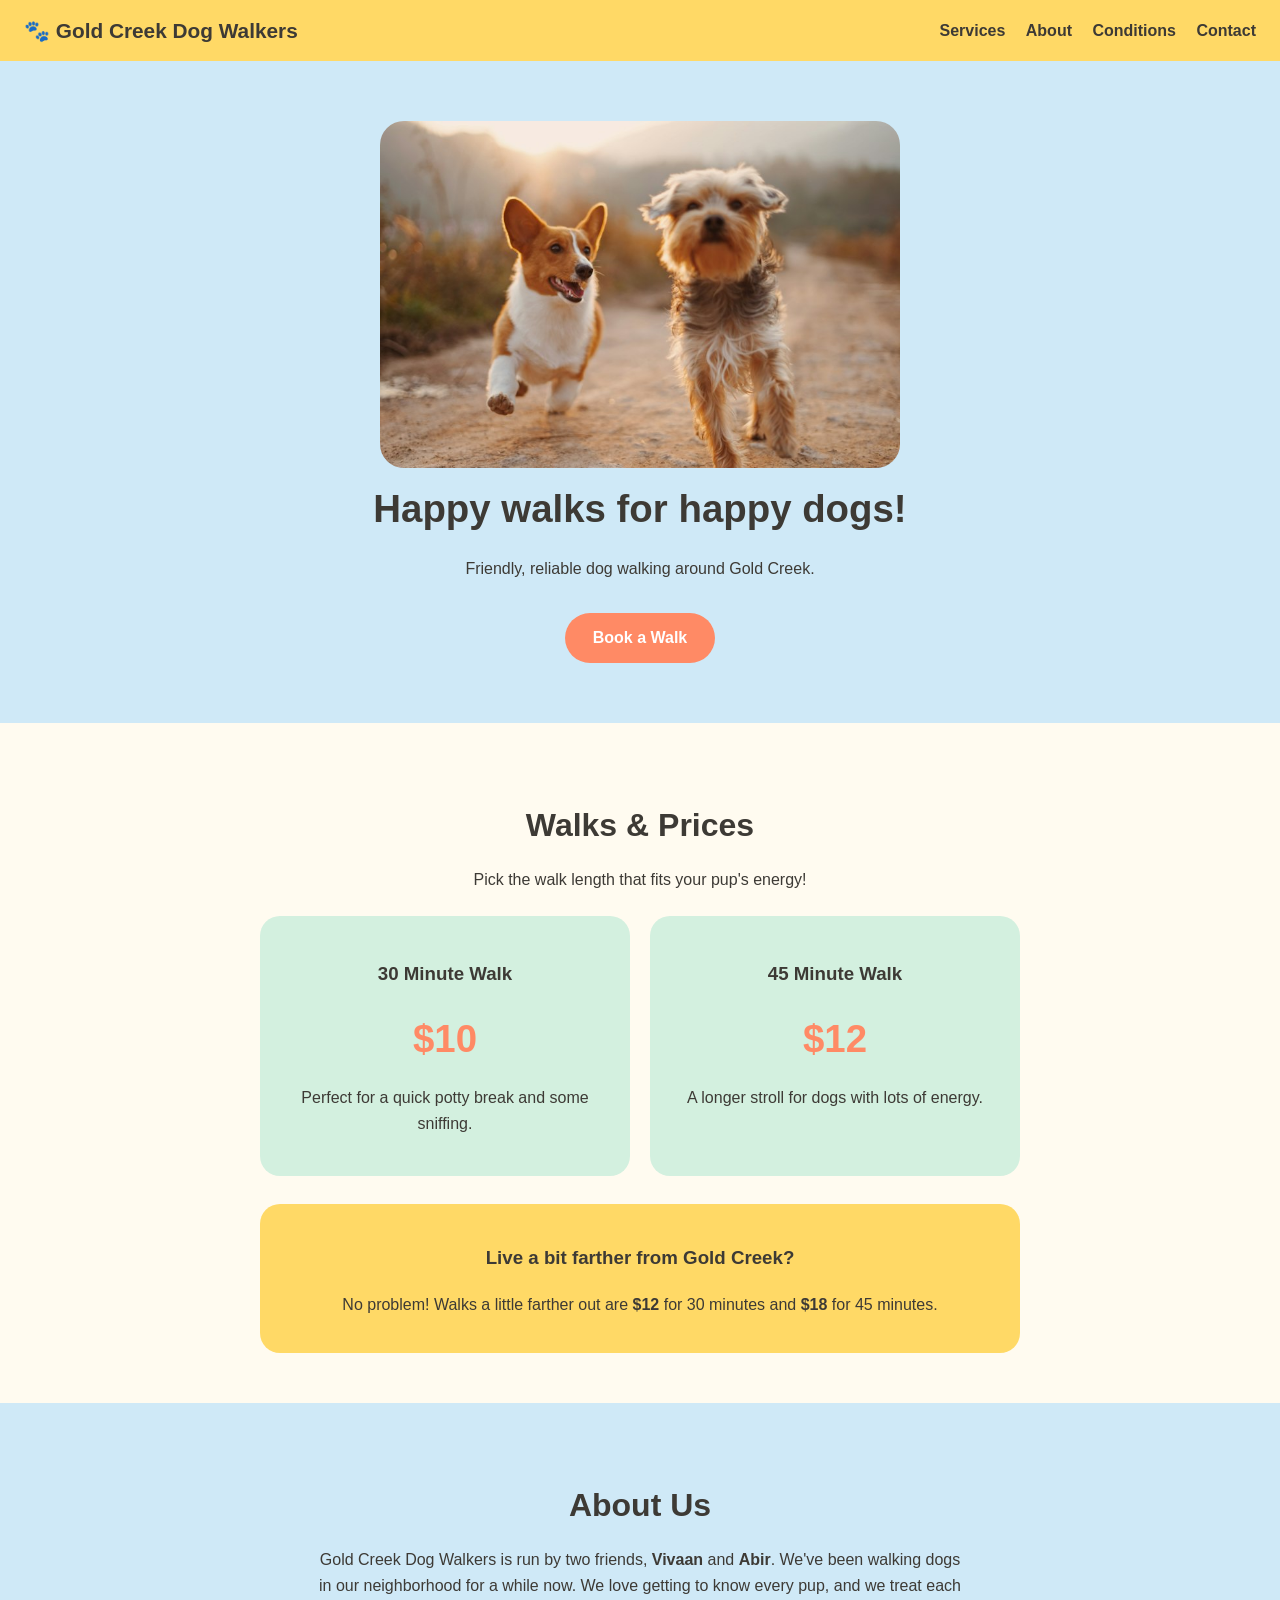
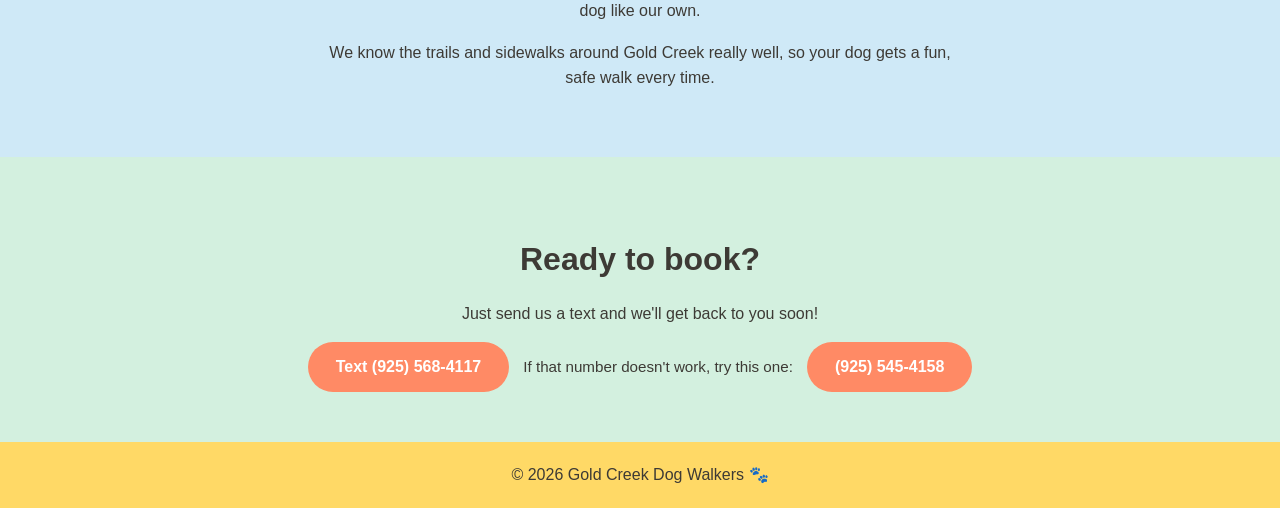
<file: index.html>
<!DOCTYPE html>
<!-- The line above tells the browser "this is a modern HTML5 page". -->
<html lang="en">
<head>
  <!-- <head> holds info ABOUT the page. Nothing in here shows up on the page itself. -->
  <meta charset="UTF-8">
  <!-- This makes the site scale properly on phones. -->
  <meta name="viewport" content="width=device-width, initial-scale=1.0">
  <meta name="description" content="Gold Creek Dog Walkers: friendly 30 and 45 minute dog walks around Gold Creek. Text us to book!">
  <!-- The title is the text shown in the browser tab. -->
  <title>Gold Creek Dog Walkers</title>
  <!-- This connects our CSS file (the styling) to this HTML file (the content). -->
  <link rel="stylesheet" href="style.css">
</head>

<body>
  <!-- <body> holds everything you actually see on the page. -->

  <!-- HEADER: the top bar with the business name and navigation links. -->
  <header class="site-header">
    <a href="#top" class="logo">🐾 Gold Creek Dog Walkers</a>
    <!-- <nav> is for navigation links. Each href="#something" jumps to the section with that id. -->
    <nav>
      <a href="#services">Services</a>
      <a href="#about">About</a>
      <!-- This link goes to a different page, so it uses a file name instead of a #. -->
      <a href="conditions.html">Conditions</a>
      <a href="#contact">Contact</a>
    </nav>
  </header>

  <main id="top">
    <!-- HERO: the big welcome section at the top. -->
    <section class="hero">
      <!-- <img> shows a picture. src = where the file is, alt = a text description
           (used by screen readers and shown if the image can't load). -->
      <img src="images/dogs-running.jpg" alt="A corgi and a small terrier running happily down a trail" class="photo">
      <h1>Happy walks for happy dogs!</h1>
      <p>Friendly, reliable dog walking around Gold Creek.</p>
      <!-- A link styled like a button. -->
      <a href="#contact" class="button">Book a Walk</a>
    </section>

    <!-- SERVICES: our two walk lengths and prices. -->
    <section id="services" class="section">
      <h2>Walks &amp; Prices</h2>
      <p class="section-intro">Pick the walk length that fits your pup's energy!</p>

      <!-- Each .card is a little box. CSS will line them up side by side. -->
      <div class="cards">
        <div class="card">
          <h3>30 Minute Walk</h3>
          <p class="price">$10</p>
          <p>Perfect for a quick potty break and some sniffing.</p>
        </div>
        <div class="card">
          <h3>45 Minute Walk</h3>
          <p class="price">$12</p>
          <p>A longer stroll for dogs with lots of energy.</p>
        </div>
      </div>

      <!-- Prices for people who live farther away. -->
      <div class="far-note">
        <h3>Live a bit farther from Gold Creek?</h3>
        <p>No problem! Walks a little farther out are
          <strong>$12</strong> for 30 minutes and
          <strong>$18</strong> for 45 minutes.</p>
      </div>
    </section>

    <!-- ABOUT: a short bio. Edit the text to make it yours! -->
    <section id="about" class="section about">
      <h2>About Us</h2>
      <p>Gold Creek Dog Walkers is run by two friends, <strong>Vivaan</strong>
        and <strong>Abir</strong>. We've been walking dogs in our
        neighborhood for a while now. We love getting to know every pup,
        and we treat each dog like our own.</p>
      <p>We know the trails and sidewalks around Gold Creek really well, so
        your dog gets a fun, safe walk every time.</p>
    </section>

    <!-- CONTACT: how to reach us. -->
    <section id="contact" class="section contact">
      <h2>Ready to book?</h2>
      <p>Just send us a text and we'll get back to you soon!</p>
      <!-- The numbers are plain text (not links), so tapping them does nothing.
           .phone-row puts the main number and the backup number side by side. -->
      <div class="phone-row">
        <p class="phone">Text (925) 568-4117</p>
        <p class="phone-alt">If that number doesn't work, try this one:</p>
        <p class="phone">(925) 545-4158</p>
      </div>
    </section>
  </main>

  <!-- FOOTER: the bottom of the page. -->
  <footer class="site-footer">
    <p>&copy; 2026 Gold Creek Dog Walkers 🐾</p>
  </footer>

</body>
</html>
</file>
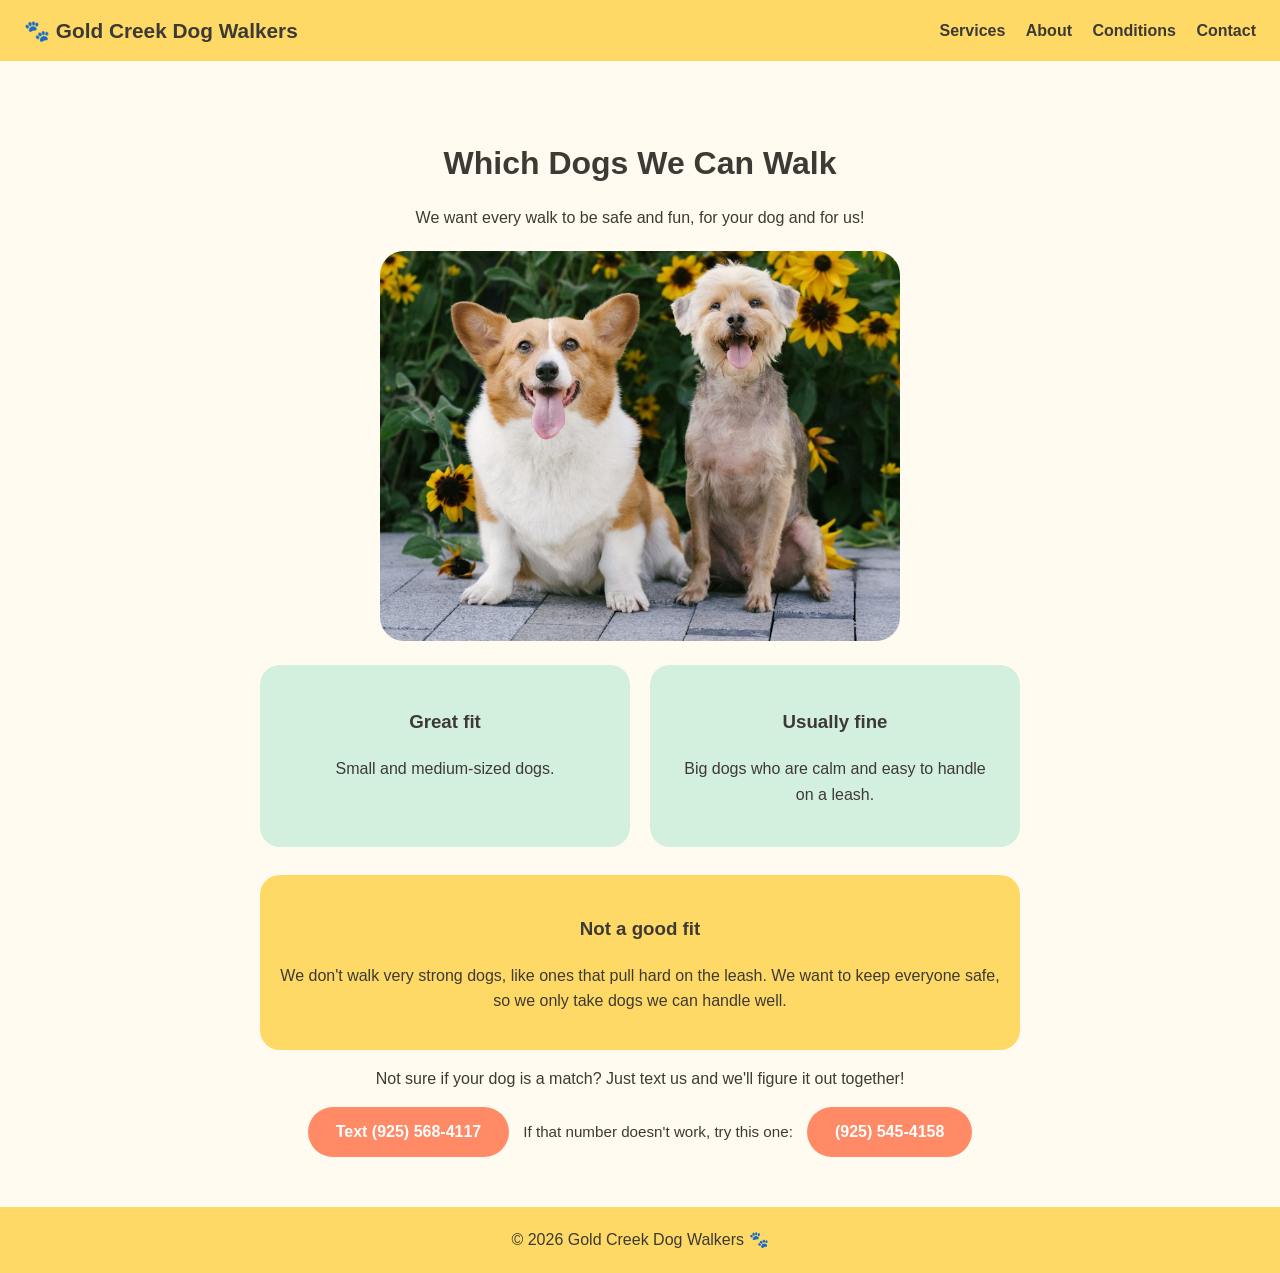
<file: conditions.html>
<!DOCTYPE html>
<html lang="en">
<head>
  <meta charset="UTF-8">
  <meta name="viewport" content="width=device-width, initial-scale=1.0">
  <meta name="description" content="Which dogs Gold Creek Dog Walkers can walk.">
  <title>Conditions | Gold Creek Dog Walkers</title>
  <!-- Same stylesheet as the home page, so both pages look matching. -->
  <link rel="stylesheet" href="style.css">
</head>

<body>
  <header class="site-header">
    <!-- On this page, links back to the home page need "index.html" in front of the #.
         "index.html#services" means "go to the home page, then jump to Services". -->
    <a href="index.html" class="logo">🐾 Gold Creek Dog Walkers</a>
    <nav>
      <a href="index.html#services">Services</a>
      <a href="index.html#about">About</a>
      <a href="conditions.html">Conditions</a>
      <a href="index.html#contact">Contact</a>
    </nav>
  </header>

  <main>
    <section class="section">
      <h2>Which Dogs We Can Walk</h2>
      <p class="section-intro">We want every walk to be safe and fun, for your dog and for us!</p>

      <img src="images/dogs-yellow-flowers.jpg" alt="A corgi and a small scruffy dog sitting in front of yellow flowers" class="photo photo-tall">

      <div class="cards">
        <div class="card">
          <h3>Great fit</h3>
          <p>Small and medium-sized dogs.</p>
        </div>
        <div class="card">
          <h3>Usually fine</h3>
          <p>Big dogs who are calm and easy to handle on a leash.</p>
        </div>
      </div>

      <!-- Reuses the gold box style from the home page. -->
      <div class="far-note">
        <h3>Not a good fit</h3>
        <p>We don't walk very strong dogs, like ones that pull hard on the leash.
          We want to keep everyone safe, so we only take dogs we can handle well.</p>
      </div>

      <p>Not sure if your dog is a match? Just text us and we'll figure it out together!</p>
      <div class="phone-row">
        <p class="phone">Text (925) 568-4117</p>
        <p class="phone-alt">If that number doesn't work, try this one:</p>
        <p class="phone">(925) 545-4158</p>
      </div>
    </section>
  </main>

  <footer class="site-footer">
    <p>&copy; 2026 Gold Creek Dog Walkers 🐾</p>
  </footer>

</body>
</html>
</file>
<file: style.css>
/* CSS controls how the HTML looks. Each block is: selector { property: value; }
   The selector says WHAT to style, and the lines inside say HOW. */

/* COLORS: we store them as variables up here so you can change a color in one place.
   Use them later with var(--name). */
:root {
  --cream: #fffbf0;
  --gold: #ffd966;
  --sky: #cfe9f7;
  --mint: #d3f0df;
  --coral: #ff8a65;
  --text: #3d3a35;
}

/* "*" means everything. box-sizing makes sizes easier to predict. */
* {
  box-sizing: border-box;
}

body {
  margin: 0;                       /* remove the browser's default outer space */
  font-family: "Trebuchet MS", "Segoe UI", sans-serif;
  background: var(--cream);
  color: var(--text);
  line-height: 1.6;                /* space between lines of text */
}

/* HEADER: flex puts the logo and nav links in a row, spread apart. */
.site-header {
  display: flex;
  justify-content: space-between;
  align-items: center;
  flex-wrap: wrap;                 /* on small screens, let things wrap */
  gap: 10px;
  padding: 14px 24px;
  background: var(--gold);
}

.logo {
  font-size: 1.3rem;
  font-weight: bold;
  color: var(--text);
  text-decoration: none;           /* removes the default underline on links */
}

.site-header nav a {
  margin-left: 16px;
  color: var(--text);
  text-decoration: none;
  font-weight: bold;
}

.site-header nav a:hover {         /* :hover = when the mouse is over it */
  text-decoration: underline;
}

/* HERO: big welcome banner. */
.hero {
  text-align: center;
  padding: 60px 20px;
  background: var(--sky);
}

.dog-emoji {
  font-size: 4rem;
}

.hero h1 {
  font-size: 2.4rem;
  margin: 10px 0;
}

/* PHOTOS: width 100% means "fill the space", but max-width stops it getting huge.
   border-radius rounds the corners to match the playful cards. */
.photo {
  display: block;
  width: 100%;
  max-width: 520px;
  height: auto;
  margin: 0 auto 10px;
  border-radius: 24px;
}

/* The flower photo is tall, so we crop it to a wider shape.
   object-fit: cover crops instead of squishing; object-position picks which part stays. */
.photo-tall {
  aspect-ratio: 4 / 3;
  object-fit: cover;
  object-position: center 80%;
  margin-top: 20px;
}

/* BUTTONS: used on both the "Book a Walk" and "Text" links. */
.button {
  display: inline-block;
  margin-top: 16px;
  padding: 12px 28px;
  background: var(--coral);
  color: white;
  font-weight: bold;
  text-decoration: none;
  border-radius: 999px;            /* a huge radius makes fully rounded ends */
}

.button:hover {
  background: #ff7043;             /* slightly darker on hover */
}

/* PHONE NUMBERS: plain text in a pill shape (not clickable).
   flex puts the two numbers side by side; flex-wrap stacks them on small screens. */
.phone-row {
  display: flex;
  flex-wrap: wrap;
  justify-content: center;
  align-items: center;
  gap: 14px;
  margin-top: 16px;
}

.phone {
  margin: 0;
  padding: 12px 28px;
  background: var(--coral);
  color: white;
  font-weight: bold;
  border-radius: 999px;
}

.phone-alt {
  margin: 0;
  font-size: 0.95rem;
}

/* SECTIONS: shared style for each content area. */
.section {
  max-width: 800px;                /* keep text from stretching too wide */
  margin: 0 auto;                  /* auto left/right margins center the box */
  padding: 50px 20px;
  text-align: center;
}

.section h2 {
  font-size: 2rem;
  margin-bottom: 6px;
}

/* CARDS: grid puts them in columns. */
.cards {
  display: grid;
  grid-template-columns: repeat(auto-fit, minmax(240px, 1fr));
  /* ^ as many columns as fit, each at least 240px wide. On phones they stack. */
  gap: 20px;
  margin-top: 24px;
}

.card {
  background: var(--mint);
  padding: 24px;
  border-radius: 20px;
}

.price {
  font-size: 2.4rem;
  font-weight: bold;
  color: var(--coral);
  margin: 6px 0;
}

/* The "farther away" note. */
.far-note {
  margin-top: 28px;
  padding: 20px;
  background: var(--gold);
  border-radius: 20px;
}

/* ABOUT and CONTACT get colored backgrounds that stretch the full width. */
.about,
.contact {
  max-width: none;                 /* let the colored band go edge to edge... */
  padding-left: 20px;
  padding-right: 20px;
}

.about {
  background: var(--sky);
}

.about p {
  max-width: 650px;                /* ...but keep the text itself narrow */
  margin-left: auto;
  margin-right: auto;
}

.contact {
  background: var(--mint);
}

/* FOOTER */
.site-footer {
  text-align: center;
  padding: 20px;
  background: var(--gold);
}

.site-footer p {
  margin: 0;
}

/* Smooth scrolling when you click the nav links. */
html {
  scroll-behavior: smooth;
}
</file>
